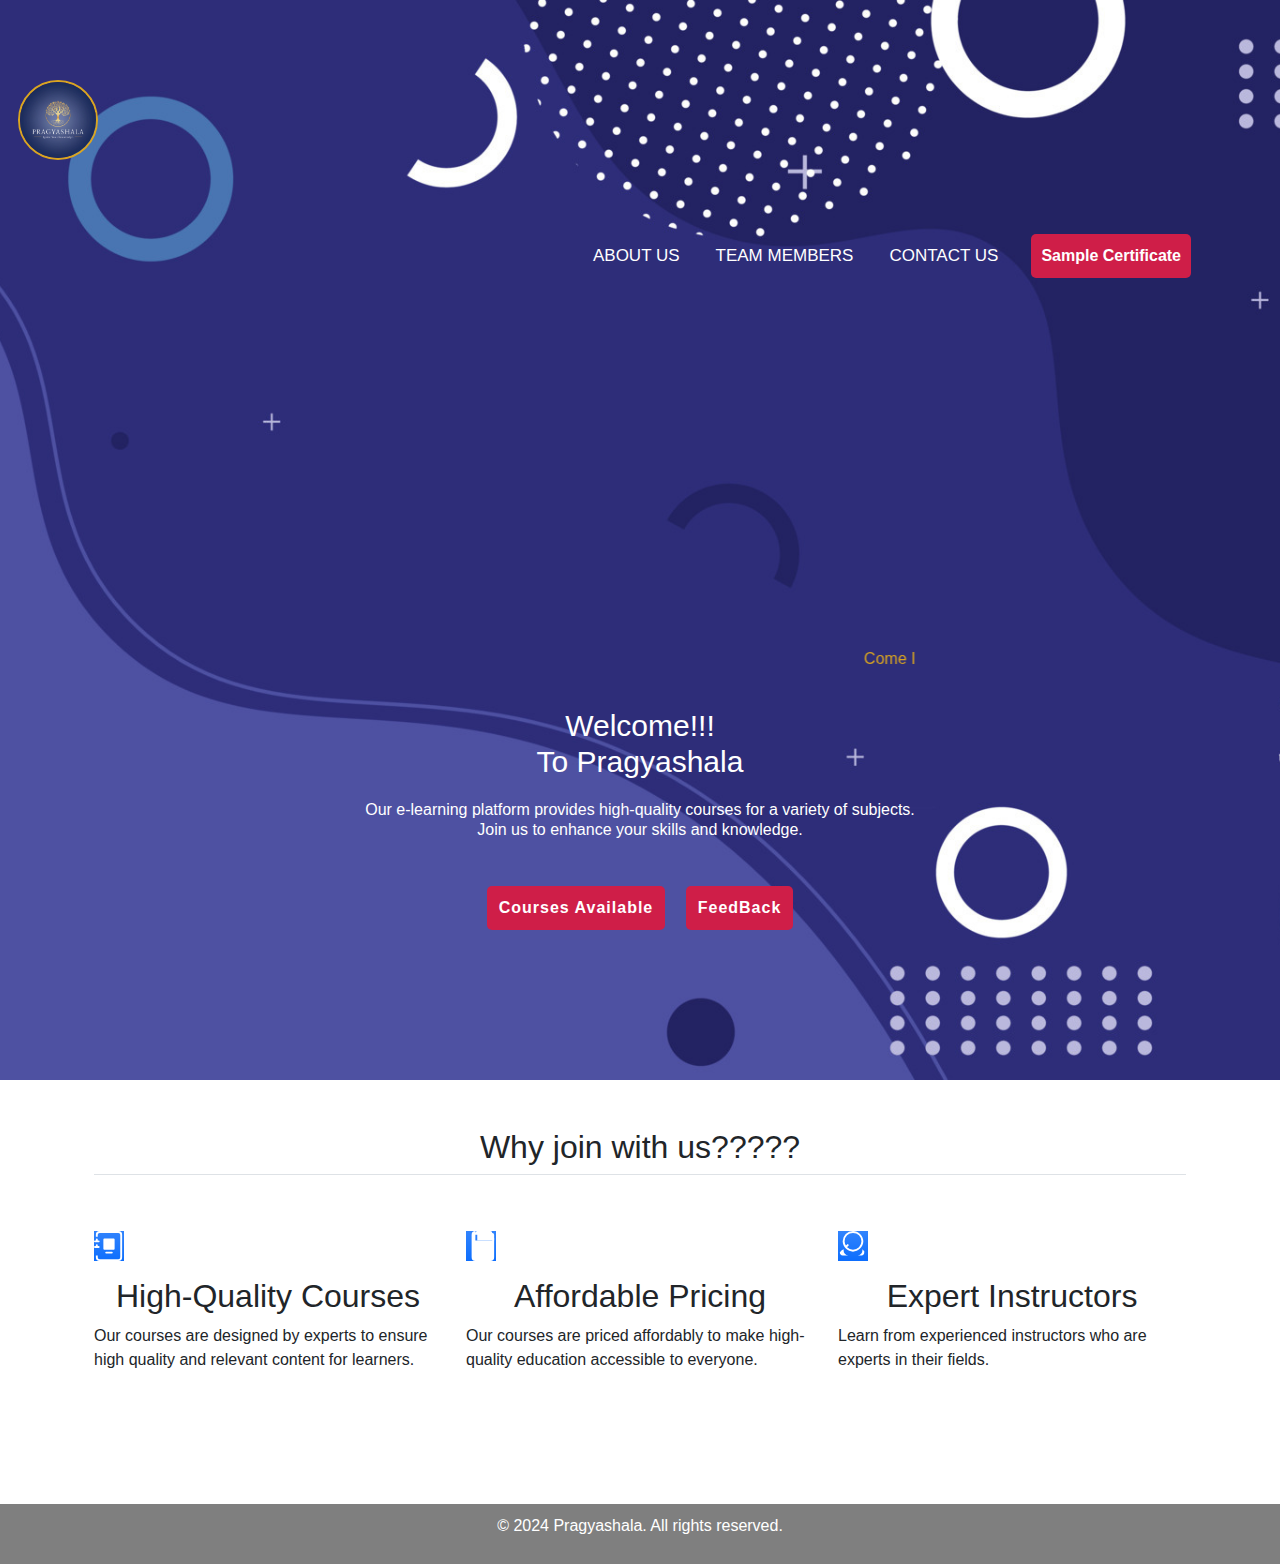
<file: index.html>
<!DOCTYPE html>
<html lang="en">
<head>
   <meta name="viewport" content="width=device-width, initial-scale=1.0">
   <link rel="stylesheet" href="style.css">
   <link href="https://cdn.jsdelivr.net/npm/bootstrap@5.3.3/dist/css/bootstrap.min.css" rel="stylesheet" integrity="sha384-QWTKZyjpPEjISv5WaRU9OFeRpok6YctnYmDr5pNlyT2bRjXh0JMhjY6hW+ALEwIH" crossorigin="anonymous">
   <title>Pragyashala</title>
   <style>
      /* Reset default browser styles */
* {
    margin: 0;
    padding: 0;
    font-family: sans-serif;
    box-sizing: border-box;
}

/* Styles for header section */
.header {
    width: 100%;
    height: 120vh;
    background-color: white;
    background: url('main.jpg') no-repeat center center/cover;
    display: flex;
    flex-direction: column;
    justify-content: center;
}

/* Styles for navigation bar */
nav {
    display: flex;
    margin: auto;
    width: 90%;
    padding: 20px;
    align-items: center;
    justify-content: space-between;
    border-radius: 8px;
}

nav ul {
    display: flex;
    list-style: none;
    align-items: center;
}

nav ul li {
    margin: 0 5px;
}

nav ul li a {
    color: white;
    padding: 7px 13px;
    border-radius: 3px;
    text-transform: uppercase;
    text-decoration: none;
    transition: 0.3s;
}

/* Default font size for navigation links */
nav ul li a {
    font-size: 17px;
}

nav ul li a:hover {
    background-color: rgb(5, 38, 68);
    color: white;
}

.button-cv, .button-gfc {
    display: inline-block;
    border-radius: 5px;
    transition: background-color 0.5s;
    padding: 10px;
    text-decoration: none;
    font-weight: bold;
    color: white;
    border: none;
    cursor: pointer;
}

.button-cv {
    background: black;
}

.button-cv:hover {
    background-color: white;
    color: rgb(242, 239, 239);
}

.button-gfc {
    background: rgb(207, 30, 72);
    margin-left: 10px;
}

.button-gfc:hover {
    background-color: rgb(26, 7, 74);
    color: rgb(244, 241, 241);
}

/* Styles for body section */
.body {
    margin: 100px auto;
    text-align: center;
    padding: 20px;
    border-radius: 8px;
    color: white;
}

.body h1 {
    font-size: 30px;
    color: white;
    margin-bottom: 20px;
}

.demo1 {
    color: goldenrod;
    margin-bottom: 30px;
}

.demo2 {
    color: white;
    line-height: 20px;
}

.button-lrn, .button-hire {
    background: rgb(207, 30, 72);
    padding: 10px 12px;
    text-decoration: none;
    font-weight: bold;
    color: whitesmoke;
    display: inline-block;
    margin: 30px 8px;
    border-radius: 5px;
    transition: background-color 0.3s;
    border: none;
    letter-spacing: 1px;
    cursor: pointer;
}

.button-lrn:hover {
    background-color: whitesmoke;
    color: black;
}

.button-hire {
    background: rgb(207, 30, 72);
}

.button-hire:hover {
    background-color: rgb(249, 249, 249);
}

span {
    color: rgb(211, 143, 181);
}

/* Styles for image section */
.image {
    width: 100%;
    max-width: 500px;
    margin: 20px auto;
    text-align: center;
}

.image img {
    width: 100%;
    height: auto;
    border-radius: 10px;
}

.logo {
    border-radius: 50%;
    border: 2px solid goldenrod;
    position:absolute;
    left: 18px; /* Adjust as needed */
    top:80px;
}

.linkedin {
    background-color: #0077b5;
}

.instagram {
    background-color: #e4405f;
}

.whatsapp {
    background-color: #25d366;
}

.email {
    background-color: #dd4b39;
}

.social-button:hover {
    opacity: 0.8;
}

.heading {
    text-align: center;
}

footer {
    text-align: center;
    margin-top: 20px;
    padding: 10px;
    background: rgba(0, 0, 0, 0.5);
    color: white;
}

/* Media Queries */
@media (max-width: 1024px) {
    nav ul li a {
        font-size: 15px;
    }
    .button-cv, .button-gfc {
        font-size: 15px;
    }
}

@media (max-width: 768px) {
    nav {
        flex-direction: column;
        align-items: flex-start;
    }

    nav ul {
        flex-direction: column;
        width: 100%;
    }

    nav ul li {
        margin: 10px 0;
    }

    nav ul li a {
        font-size: 14px;
    }

    .button-cv, .button-gfc {
        font-size: 14px;
        padding: 8px;
    }

    .body {
        margin: 50px auto;
        padding: 20px;
    }

    .logo {
        border-radius: 50%;
        border:2px solid goldenrod;
    }
}

@media (max-width: 480px) {
    nav ul li a {
        font-size: 12px;
        padding: 5px 10px;
    }

    .button-cv, .button-gfc {
        padding: 8px;
        font-size: 12px;
    }

    .button-lrn, .button-hire {
        padding: 8px 10px;
        font-size: 12px;
        
    }

    .logo {
        border-radius: 100%;
        border: 2px solid goldenrod;

    }
}


   </style>
</head>
<body>
   <!-- Header section -->
   <div class="header">
      <nav>
         <a href="#"><img src="logo.png.jpeg" width="80" height="80" alt="logo" class="logo"></a>
         <ul>
            <li><a href="About.html">ABOUT US</a></li>
            <li><a href="team.html">TEAM MEMBERS</a></li>
            <li><a href="contactus.html">CONTACT US</a></li>
            <li><button type="button" class="button-gfc">Sample Certificate</button></li>
         </ul>
      </nav>

      <!-- Body section -->
      <div class="body">
         <marquee>
            <p class="demo1">Come Ignite Your Knowledge With Us.</p>
         </marquee>
         <strong><h1>Welcome!!! <br> To Pragyashala</h1></strong> 
         <p class="demo2">Our e-learning platform provides high-quality courses for a variety of subjects.<br>Join us to enhance your skills and knowledge.</p>
         <button type="button" class="button-lrn"><a href="coursesAvail.html" style="text-decoration: none; color: white;">Courses Available</a></button>
         <button type="button" class="button-hire"><a href="https://forms.gle/Yp98SL6ZcYAmqtQo8" style="text-decoration: none; color: white;" target="_">FeedBack</a></button>
      </div>
   </div>

   <!-- Features section -->
   <div class="container px-4 py-5" id="featured-3">
      <h2 class="pb-2 border-bottom">Why join with us?????</h2>
      <div class="row g-4 py-5 row-cols-1 row-cols-lg-3">
         <div class="feature col">
            <div class="feature-icon d-inline-flex align-items-center justify-content-center text-bg-primary bg-gradient fs-2 mb-3">
               <svg xmlns="http://www.w3.org/2000/svg" width="30" height="30" fill="currentColor" class="bi bi-journal-album" viewBox="0 0 16 16">
                  <path d="M5.5 4a.5.5 0 0 0-.5.5v5a.5.5 0 0 0 .5.5h5a.5.5 0 0 0 .5-.5v-5a.5.5 0 0 0-.5-.5zm1 7a.5.5 0 0 0 0 1h3a.5.5 0 0 0 0-1z"/>
                  <path d="M3 0h10a2 2 0 0 1 2 2v12a2 2 0 0 1-2 2H3a2 2 0 0 1-2-2v-1h1v1a1 1 0 0 0 1 1h10a1 1 0 0 0 1-1V2a1 1 0 0 0-1-1H3a1 1 0 0 0-1 1v1H1V2a2 2 0 0 1 2-2"/>
                  <path d="M1 5v-.5a.5.5 0 0 1 1 0V5h.5a.5.5 0 0 1 0 1h-2a.5.5 0 0 1 0-1zm0 3v-.5a.5.5 0 0 1 1 0V8h.5a.5.5 0 0 1 0 1h-2a.5.5 0 0 1 0-1z"/>
               </svg>
            </div>
            <h2>High-Quality Courses</h2>
            <p>Our courses are designed by experts to ensure high quality and relevant content for learners.</p>
         </div>
         <div class="feature col">
            <div class="feature-icon d-inline-flex align-items-center justify-content-center text-bg-primary bg-gradient fs-2 mb-3">
               <svg xmlns="http://www.w3.org/2000/svg" width="30" height="30" fill="currentColor" class="bi bi-wallet2" viewBox="0 0 16 16">
                  <path d="M6 1h8a1 1 0 0 1 1 1v3H6V1z"/>
                  <path d="M5 0a2 2 0 0 0-2 2v12a2 2 0 0 0 2 2h8a2 2 0 0 0 2-2V4a2 2 0 0 0-2-2H5V0zm0 5V1a1 1 0 0 1 1-1h7a1 1 0 0 1 1 1v4H5z"/>
               </svg>
            </div>
            <h2>Affordable Pricing</h2>
            <p>Our courses are priced affordably to make high-quality education accessible to everyone.</p>
         </div>
         <div class="feature col">
            <div class="feature-icon d-inline-flex align-items-center justify-content-center text-bg-primary bg-gradient fs-2 mb-3">
               <svg xmlns="http://www.w3.org/2000/svg" width="30" height="30" fill="currentColor" class="bi bi-award" viewBox="0 0 16 16">
                  <path d="M8 0a5.53 5.53 0 0 0-5.5 5.5C2.5 8.48 5.26 11 8 11s5.5-2.52 5.5-5.5C13.5 2.48 10.74 0 8 0zm0 1a4.5 4.5 0 1 1 0 9 4.5 4.5 0 0 1 0-9zM4.85 7.15L4.21 7.79a.5.5 0 1 0 .71.71l.64-.64a.5.5 0 0 0-.71-.71zM3 9.795v.5A2.5 2.5 0 0 0 5.5 13h5A2.5 2.5 0 0 0 13 10.295v-.5l1 1V11.5a1.5 1.5 0 0 1-1.5 1.5h-10A1.5 1.5 0 0 1 1 11.5v-.205l1-1z"/>
               </svg>
            </div>
            <h2>Expert Instructors</h2>
            <p>Learn from experienced instructors who are experts in their fields.</p>
         </div>
      </div>
   </div>

   <!-- Footer section -->
   <footer>
      <p>&copy; 2024 Pragyashala. All rights reserved.</p>
   </footer>
</body>
</html>
</file>
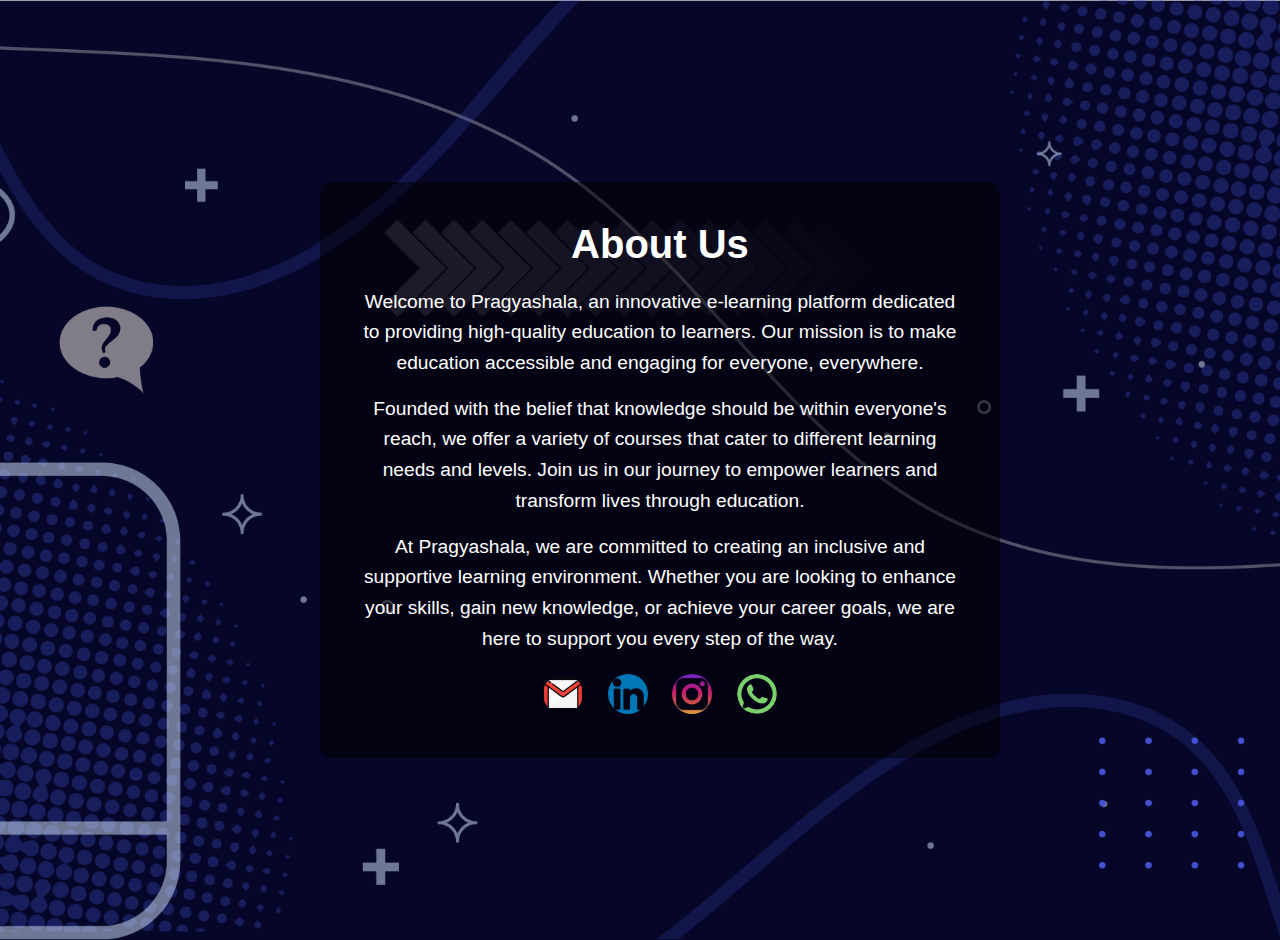
<file: About.html>
<!DOCTYPE html>
<html>
<head>
   <meta name="viewport" content="width=device-width, initial-scale=1.0">
   <title>About Us - Pragyashala</title>
   <style>
      /* Reset default browser styles */
      * {
         margin: 0;
         padding: 0;
         font-family: sans-serif;
      }

      /* Styles for header section */
      .header {
         width: 100%;
         height: 100vh;
         background-color: white;
         background: url('header-image.png') no-repeat center center/cover;
      }

      /* Styles for navigation bar */
      nav {
         display: flex;
         margin: auto;
         width: 90%;
         padding: 20px;
         align-items: center;
         justify-content: space-between;
      }

      nav ul {
         display: flex;
         flex-wrap: wrap;
         gap: 10px;
         list-style: none;
      }

      nav ul li {
         margin: 10px;
      }

      nav ul li a {
         text-decoration: none;
         color: black;
         font-weight: bolder;
      }

      nav ul li a:hover {
         background-color: rgb(2, 3, 58);
         border-radius: 2px;
         color: white;
      }

      .button-cv, .button-gfc {
         display: inline-block;
         border-radius: 5px;
         transition: background-color 0.5s;
         background: black;
         padding: 10px;
         text-decoration: none;
         font-weight: bold;
         color: white;
         border: none;
         cursor: pointer;
      }

      .button-cv:hover {
         background-color: white;
         color: black;
      }

      .button-gfc {
         background: lightsalmon;
      }

      .button-gfc:hover {
         background-color: white;
         color: black;
      }

      /* Styles for about section */
      .about {
         width: 100%;
         min-height: 100vh;
         background: url('header-image.png') no-repeat center center/cover;
         display: flex;
         justify-content: center;
         align-items: center;
         text-align: center;
         color: white;
         padding: 20px;
      }

      .about-content {
         background: rgba(0, 0, 0, 0.5);
         padding: 40px;
         border-radius: 10px;
         max-width: 600px;
         width: 100%;
      }

      .about-content h1 {
         margin-bottom: 20px;
         font-size: 2.5em;
      }

      .about-content p {
         margin-bottom: 15px;
         line-height: 1.6;
         font-size: 1.2em;
      }

      /* Social buttons */
      .social-buttons {
         margin-top: 20px;
      }

      .social-buttons a {
         display: inline-block;
         margin: 0 10px;
         text-decoration: none;
      }

      .social-buttons img {
         width: 40px;
         height: 40px;
         border-radius: 50%;
         transition: transform 0.3s;
      }

      .social-buttons img:hover {
         transform: scale(1.1);
      }

      @media (max-width: 768px) {
         nav {
            flex-direction: column;
            align-items: center;
         }

         nav ul {
            flex-direction: column;
            width: 100%;
            padding: 0;
         }

         nav ul li {
            margin: 5px 0;
         }

         .about-content {
            padding: 20px;
         }

         .about-content h1 {
            font-size: 2em;
         }

         .about-content p {
            font-size: 1em;
         }
      }

      @media (max-width: 480px) {
         .about-content h1 {
            font-size: 1.8em;
         }

         .about-content p {
            font-size: 0.9em;
         }

         .social-buttons img {
            width: 35px;
            height: 35px;
         }
      }
   </style>
</head>
<body>
  <div class="about">
      <div class="about-content">
         <h1>About Us</h1>
         <p>Welcome to Pragyashala, an innovative e-learning platform dedicated to providing high-quality education to learners. Our mission is to make education accessible and engaging for everyone, everywhere.</p>
         <p>Founded with the belief that knowledge should be within everyone's reach, we offer a variety of courses that cater to different learning needs and levels. Join us in our journey to empower learners and transform lives through education.</p>
         <p>At Pragyashala, we are committed to creating an inclusive and supportive learning environment. Whether you are looking to enhance your skills, gain new knowledge, or achieve your career goals, we are here to support you every step of the way.</p>
            
         <!-- Social buttons -->
         <div class="social-buttons">
            <a href="mailto:pragyashalaigniteyourknowledge@gmail.com" target="_blank"><img src="gmail.png" alt="Mail"></a>
            <a href="https://www.linkedin.com/company/pragyashala/" target="_blank"><img src="linkedin.png" alt="LinkedIn"></a>
            <a href="https://www.instagram.com/your-profile" target="_blank"><img src="instagram.png" alt="Instagram"></a>
            <a href="https://wa.me/yourphonenumber" target="_blank"><img src="whatsapp.png" alt="WhatsApp"></a>
         </div>
      </div>
   </div>
</body>
</html>
</file>
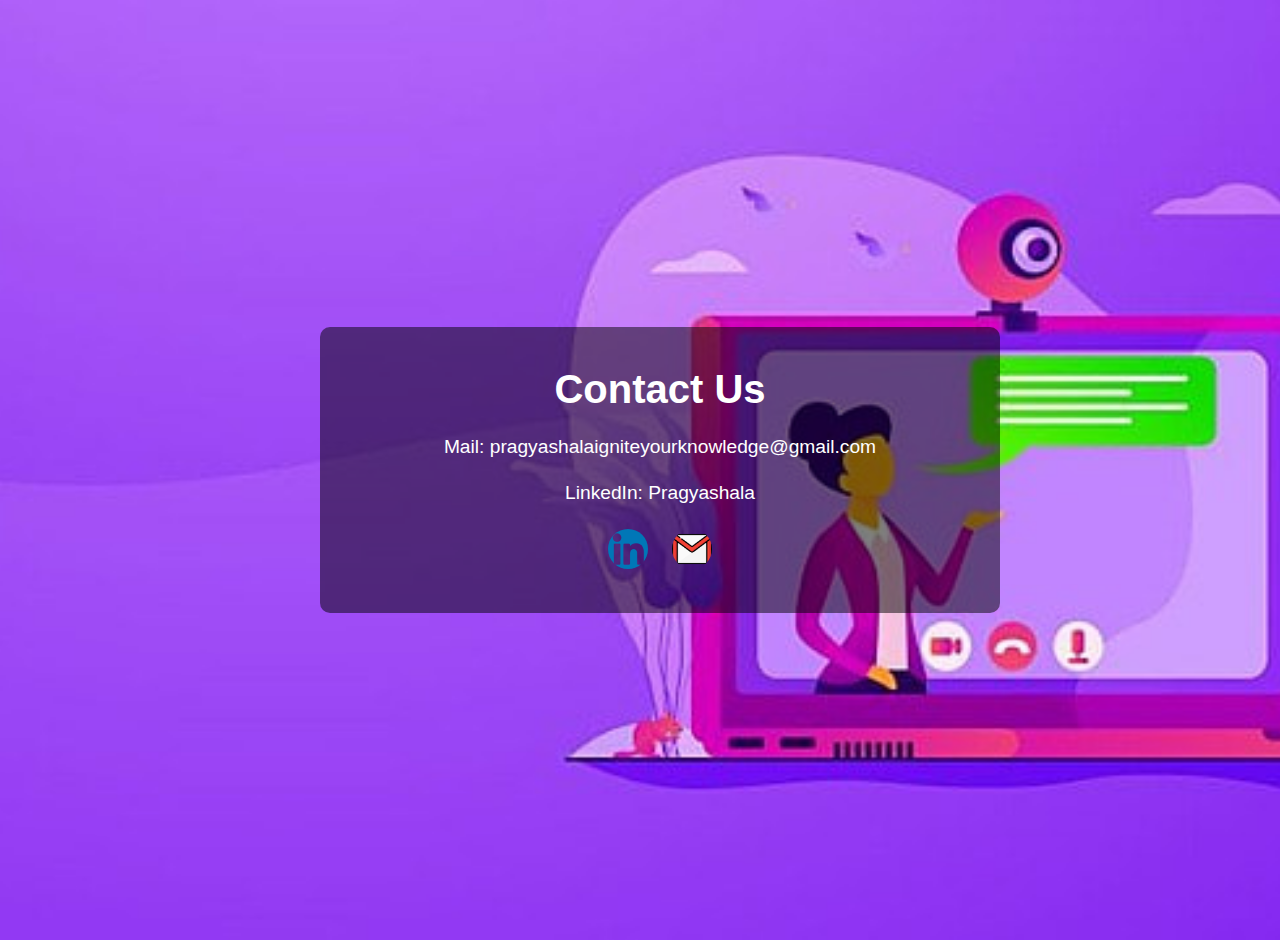
<file: contactus.html>
<!DOCTYPE html>
<html>
<head>
   <meta name="viewport" content="width=device-width, initial-scale=1.0">
   <title>Contact Us - Pragyashala</title>
   <style>
      /* Reset default browser styles */
      * {
         margin: 0;
         padding: 0;
         font-family: sans-serif;
      }

      /* Styles for header section */
      .header {
         width: 100%;
         height: 100vh;
         background-color: white;
         background: url('contact.jpg') no-repeat center center/cover;
      }

      /* Styles for navigation bar */
      nav {
         display: flex;
         margin: auto;
         width: 90%;
         padding: 20px;
         align-items: center;
         justify-content: space-between;
      }

      nav ul {
         display: flex;
         flex-wrap: wrap;
         gap: 10px;
         list-style: none;
      }

      nav ul li {
         margin: 10px;
      }

      nav ul li a {
         text-decoration: none;
         color: black;
         font-weight: bolder;
      }

      nav ul li a:hover {
         background-color: rgb(2, 3, 58);
         border-radius: 2px;
         color: white;
      }

      .button-cv, .button-gfc {
         display: inline-block;
         border-radius: 5px;
         transition: background-color 0.5s;
         background: black;
         padding: 10px;
         text-decoration: none;
         font-weight: bold;
         color: white;
         border: none;
         cursor: pointer;
      }

      .button-cv:hover {
         background-color: white;
         color: black;
      }

      .button-gfc {
         background: lightsalmon;
      }

      .button-gfc:hover {
         background-color: white;
         color: black;
      }

      /* Styles for about section */
      .about {
         width: 100%;
         min-height: 100vh;
         background: url('contact.jpg') no-repeat center center/cover;
         display: flex;
         justify-content: center;
         align-items: center;
         text-align: center;
         color: white;
         padding: 20px;
      }

      .about-content {
         background: rgba(0, 0, 0, 0.5);
         padding: 40px;
         border-radius: 10px;
         max-width: 600px;
         width: 100%;
      }

      .about-content h1 {
         margin-bottom: 20px;
         font-size: 2.5em;
      }

      .about-content p {
         margin-bottom: 15px;
         line-height: 1.6;
         font-size: 1.2em;
      }

      /* Social buttons */
      .social-buttons {
         margin-top: 20px;
      }

      .social-buttons a {
         display: inline-block;
         margin: 0 10px;
         text-decoration: none;
      }

      .social-buttons img {
         width: 40px;
         height: 40px;
         border-radius: 50%;
         transition: transform 0.3s;
      }

      .social-buttons img:hover {
         transform: scale(1.1);
      }

      @media (max-width: 768px) {
         nav {
            flex-direction: column;
            align-items: center;
         }

         nav ul {
            flex-direction: column;
            width: 100%;
            padding: 0;
         }

         nav ul li {
            margin: 5px 0;
         }

         .about-content {
            padding: 20px;
         }

         .about-content h1 {
            font-size: 2em;
         }

         .about-content p {
            font-size: 1em;
         }
      }

      @media (max-width: 480px) {
         .about-content h1 {
            font-size: 1.8em;
         }

         .about-content p {
            font-size: 0.9em;
         }

         .social-buttons img {
            width: 35px;
            height: 35px;
         }
      }
   </style>
</head>
<body>
  
   
   <div class="about">
      <div class="about-content">
         <h1>Contact Us</h1>
         <p>Mail: pragyashalaigniteyourknowledge@gmail.com</p>
         <p>LinkedIn: Pragyashala</p>
         <!-- Social buttons -->
         <div class="social-buttons">
            <a href="https://www.linkedin.com/showcase/Pragyashala/" target="_blank"><img src="linkedin.png" alt="LinkedIn"></a>
            <a href="mailto:pragyashalaigniteyourknowledge@gmail.com" target="_blank"><img src="gmail.png" alt="Mail"></a>
         </div>
      </div>
   </div>
</body>
</html>
</file>
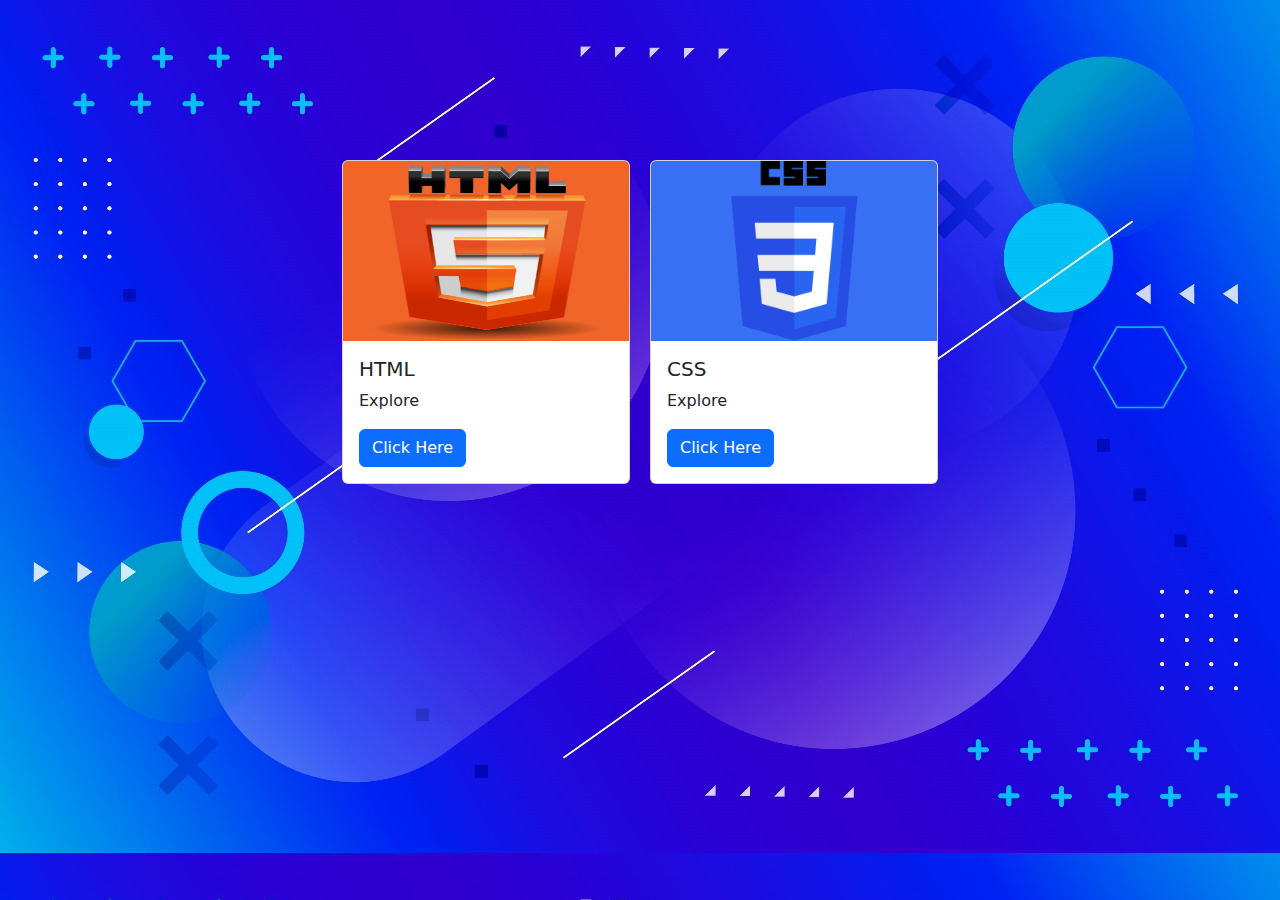
<file: coursesAvail.html>
<!DOCTYPE html>
<html lang="en">
<head>
    <meta charset="UTF-8">
    <meta name="viewport" content="width=device-width, initial-scale=1.0">
    <title>Courses</title>
    <link href="https://cdn.jsdelivr.net/npm/bootstrap@5.3.3/dist/css/bootstrap.min.css" rel="stylesheet" integrity="sha384-QWTKZyjpPEjISv5WaRU9OFeRpok6YctnYmDr5pNlyT2bRjXh0JMhjY6hW+ALEwIH" crossorigin="anonymous">
    <script src="https://cdn.jsdelivr.net/npm/bootstrap@5.3.3/dist/js/bootstrap.bundle.min.js" integrity="sha384-YvpcrYf0tY3lHB60NNkmXc5s9fDVZLESaAA55NDzOxhy9GkcIdslK1eN7N6jIeHz" crossorigin="anonymous"></script>
    <link href="style2.css" rel="stylesheet">
</head>
<body>
    <section class="middle">
        <div class="card" style="width: 18rem;">
            <img src="HTML5Logo.png" class="card-img-top html" alt="...">
            <div class="card-body">
              <h5 class="card-title">HTML</h5>
              <p class="card-text">Explore</p>
              <a href="https://forms.gle/kY3VZnxRqeTtamvX6" class="btn btn-primary">Click Here</a>
            </div>
          </div>
          <div class="card" style="width: 18rem; ">
            <img src="CSSLogo.png" class="card-img-top css" alt="css">
            <div class="card-body">
              <h5 class="card-title">CSS</h5>
              <p class="card-text">Explore</p>
              <a href="https://forms.gle/kY3VZnxRqeTtamvX6" class="btn btn-primary">Click Here</a>
            </div>
          </div>
    </section>
</body>
</html>
</file>
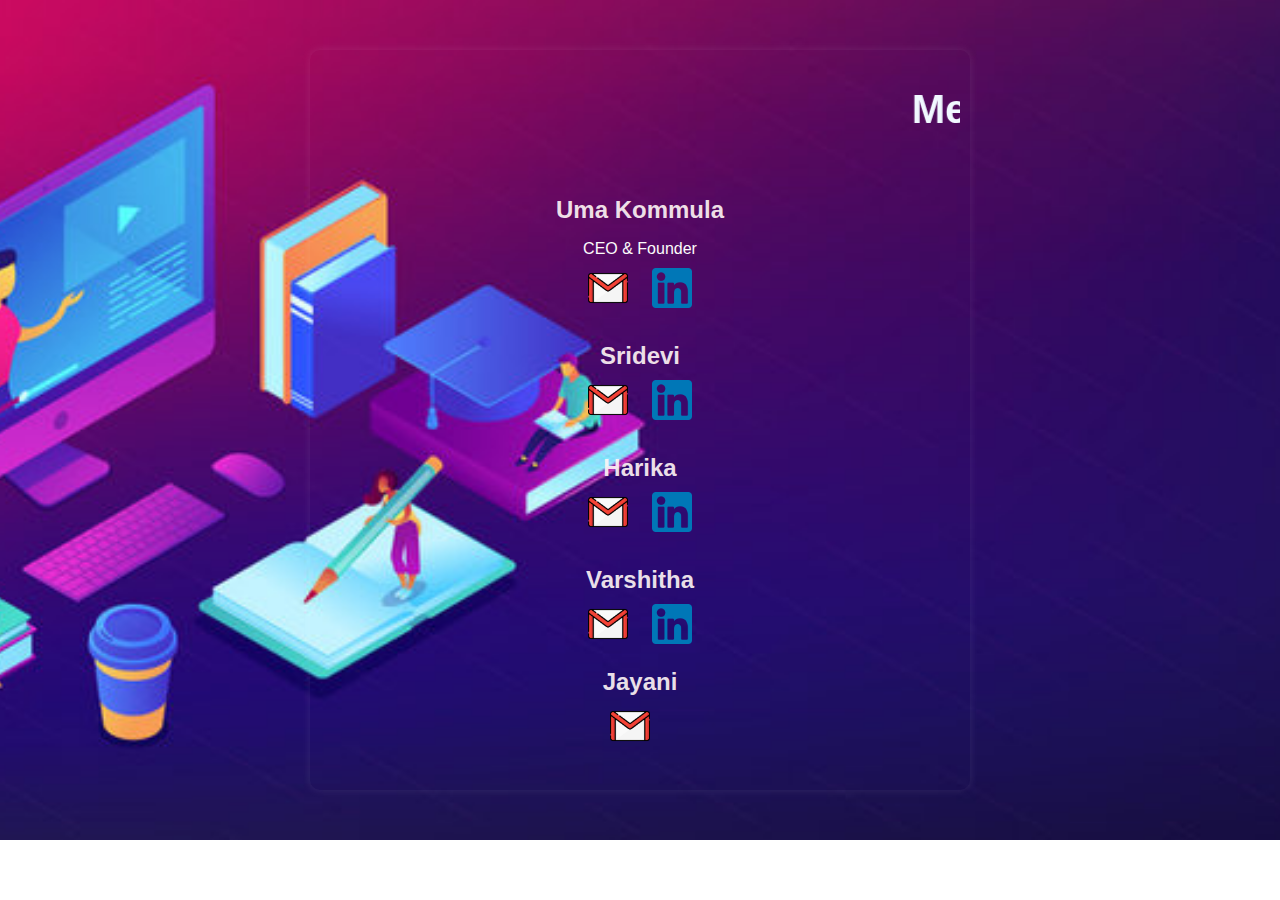
<file: team.html>
<!DOCTYPE html>
<html lang="en">
<head>
    <meta charset="UTF-8">
    <meta name="viewport" content="width=device-width, initial-scale=1.0">
    <title>Our Team</title>
    <link rel="stylesheet" href="style.css">
    <style>
        body {
            font-family: sans-serif;
            margin: 0;
            padding: 0;
            background: #090909;
            background: url('team.jpg') no-repeat center center/cover;
           
        }

        .team-container {
            padding: 10px;
            text-align: center;
            box-shadow: 0 0 10px rgba(246, 245, 245, 0.1);
            margin: 50px auto;
            width: 50%;
            border-radius: 10px;
        }

        .team-container h1 {
            margin-bottom: 40px;
            font-size: 2.5em;
            color: #f9f5f5;
            
        }

        .team-member {
            margin-bottom: 30px;
        }

        .team-member h2 {
            margin-bottom: 10px;
            font-size: 1.5em;
            color: #fef5f5e7;
        }

        .team-member p {
            margin-bottom: 10px;
            color: #fcfbfb;
        }

        .social-buttons a {
            margin: 0 10px;
            text-decoration: none;
        }

        .social-buttons img {
            width: 40px;
            height: 40px;
            transition: opacity 0.3s;
        }

        .social-buttons img:hover {
            opacity: 0.7;
        }
        .demo3{
            color: rgb(250, 248, 249);
        }
    </style>
</head>
<body>
    <div class="team-container">
        <marquee><h1 class="demo3" style="color: aliceblue;">Meet Our Team</h1></marquee>
        
        <!-- Team Member 1 -->
        <div class="team-member">
            <b><h2>Uma Kommula</h2></b>
            <p>CEO & Founder</p>
            <div class="social-buttons">
                <a href="mailto:umakommula129@gmail.com"><img src="gmail.png" alt="Email"></a>
                <a href="www.linkedin.com/in/uma-kommula-6b64a9251" target="_blank"><img src="linkedin.png" alt="LinkedIn"></a>
            </div>
        </div>

        <!-- Team Member 2 -->
        <div class="team-member">
            <h2>Sridevi</h2>
            <div class="social-buttons">
                <a href="mailto:sridevisimhadri16@gmail.com"><img src="gmail.png" alt="Email"></a>
                <a href="http://www.linkedin.com/in/simhadri-sridevi-a31754251" target="_blank"><img src="linkedin.png" alt="LinkedIn"></a>
            </div>
        </div>
        
        <div class="team-member">
            <h2>Harika</h2>
            <div class="social-buttons">
                <a href="mailto:likithadoddi2004@gmail.com"><img src="gmail.png" alt="Email"></a>
                <a href="https://www.linkedin.com/in/likhitha-doddi-350001233?utm_source=share&utm_campaign=share_via&utm_content=profile&utm_medium=android_app" target="_blank"><img src="linkedin.png" alt="LinkedIn"></a>
            </div>
        </div>
        <div class="team-member">
            <h2>Varshitha</h2>
            <div class="social-buttons">
                <a href="mailto:varshithakoram@gmail.com"><img src="gmail.png" alt="Email"></a>
                <a href="https://www.linkedin.com/in/koram-varshitha-97ab82274?utm_source=share&utm_campaign=share_via&utm_content=profile&utm_medium=android_app" target="_blank"><img src="linkedin.png" alt="LinkedIn"></a>
            </div>
             <div class="team-member">
            <h2>Jayani</h2>
            <div class="social-buttons">
                <a href="mailto:mutcherlajayani@gmail.com"><img src="gmail.png" alt="Email"></a>
                <a href="" alt="LinkedIn"></a>
            </div>
        </div>
        <!-- Add more team members as needed -->
    </div>
</body>
</html>
</file>
<file: style.css>
h2{
    text-align: center;
 }
</file>
<file: style2.css>
.middle{
    display: flex;
    justify-content: center; /* Horizontally center */
    align-items: center;
    margin-top: 150px;
}
.card{
    margin:10px;
}
.img{
    width: 100%;
    height: 200px;
    object-fit: cover;
}
.html{
    background-color: #f16529;
    height: 180px;
}
.css{
    background-color: #3870f3;
    height: 180px;
}
body{
    background: url('background2.jpg');
    background-size: cover;
}
</file>
